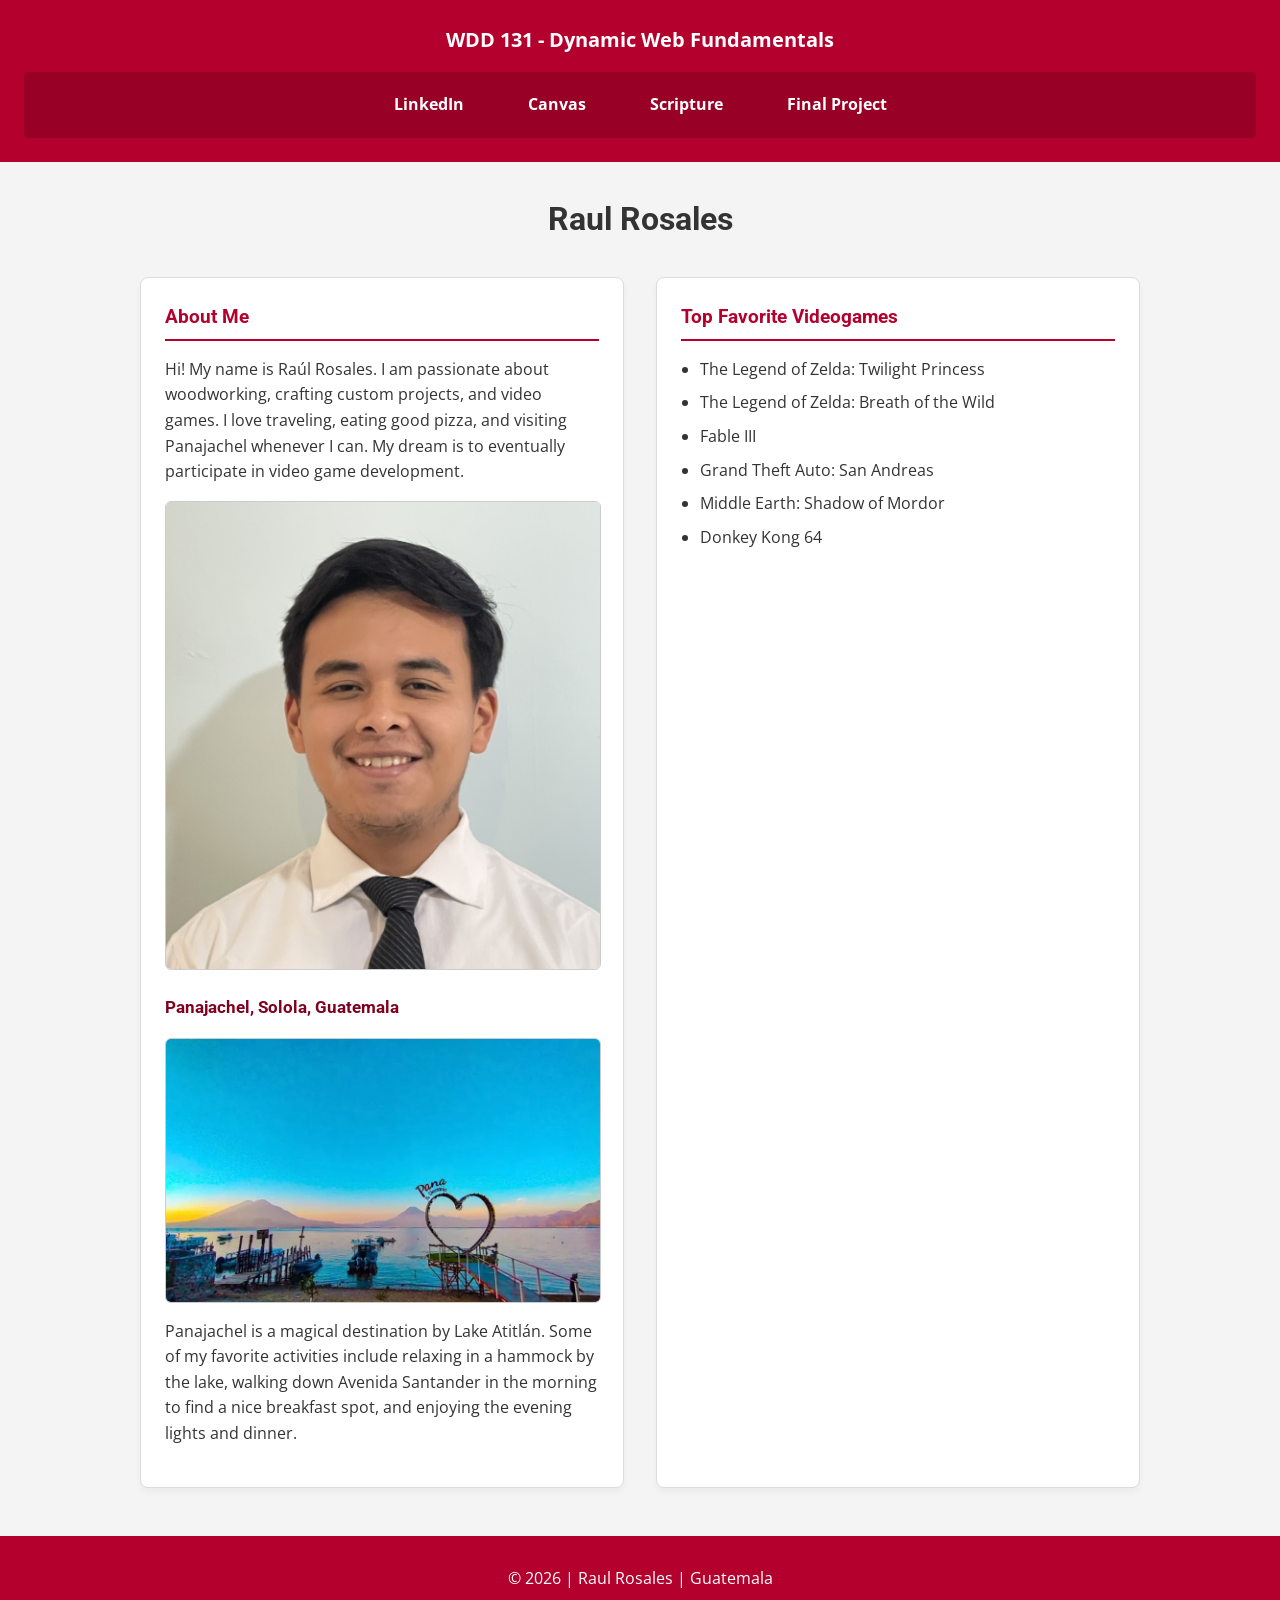
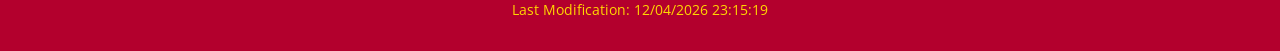
<file: index.html>
<!DOCTYPE html>
<html lang="en">

<head>
    <meta charset="UTF-8">
    <meta name="viewport" content="width=device-width, initial-scale=1.0">
    <title>WDD 131 - Dynamic Web Fundamentals - Raul Rosales</title>
    <meta name="description"
        content="WDD 131 – Dynamic Web Fundamentals - Raul Rosales - Home Page for the WDD 131 project course">
    <meta name="author" content="Raul Rosales">
    <link rel="preconnect" href="https://fonts.googleapis.com">
    <link rel="preconnect" href="https://fonts.gstatic.com" crossorigin>
    <link href="https://fonts.googleapis.com/css2?family=Open+Sans:wght@400;700&family=Roboto:wght@400;700&display=swap"
        rel="stylesheet">
    <link rel="stylesheet" href="styles/base.css">
    <script src="scripts/getdates.js" defer></script>
</head>

<body>
    <header>
        <span id="course-title">WDD 131 - Dynamic Web Fundamentals</span>
        <nav>
            <a href="https://www.linkedin.com/in/raul-rosales-guzman/">LinkedIn</a>
            <a href="https://byupw.instructure.com/">Canvas</a>
            <a href="https://www.churchofjesuschrist.org/study/scriptures/nt/rom/8?lang=spa&id=p18#p18">Scripture</a>
            <a href="index.html">Final Project</a>
        </nav>
    </header>

    <main>
        <h1>Raul Rosales</h1>
        <div class="grid-container">
            <section class="card">
                <h2>About Me</h2>
                <p>Hi! My name is Raúl Rosales. I am passionate about woodworking, crafting custom projects, and
                    video games. I love traveling, eating good pizza, and visiting Panajachel whenever I can. My dream
                    is to eventually
                    participate in video game development.</p>
                <img src="images/profile.jpg" alt="My picture">

                <h3>Panajachel, Solola, Guatemala</h3>
                <img src="images/panajachel.webp" alt="Panajachel">
                <p>Panajachel is a magical destination by Lake Atitlán. Some of my favorite activities include relaxing
                    in a hammock by the
                    lake, walking down Avenida Santander in the morning to find a nice breakfast spot, and enjoying the
                    evening lights and
                    dinner.</p>
            </section>
            <section class="card">
                <h2>Top Favorite Videogames</h2>
                <ul>
                    <li>The Legend of Zelda: Twilight Princess</li>
                    <li>The Legend of Zelda: Breath of the Wild</li>
                    <li>Fable III</li>
                    <li>Grand Theft Auto: San Andreas</li>
                    <li>Middle Earth: Shadow of Mordor</li>
                    <li>Donkey Kong 64</li>
                </ul>
            </section>
        </div>
    </main>

    <footer>
        <p>&copy; <span id="currentyear"></span> | Raul Rosales | Guatemala</p>
        <p id="lastModified"></p>
    </footer>
</body>

</html>
</file>
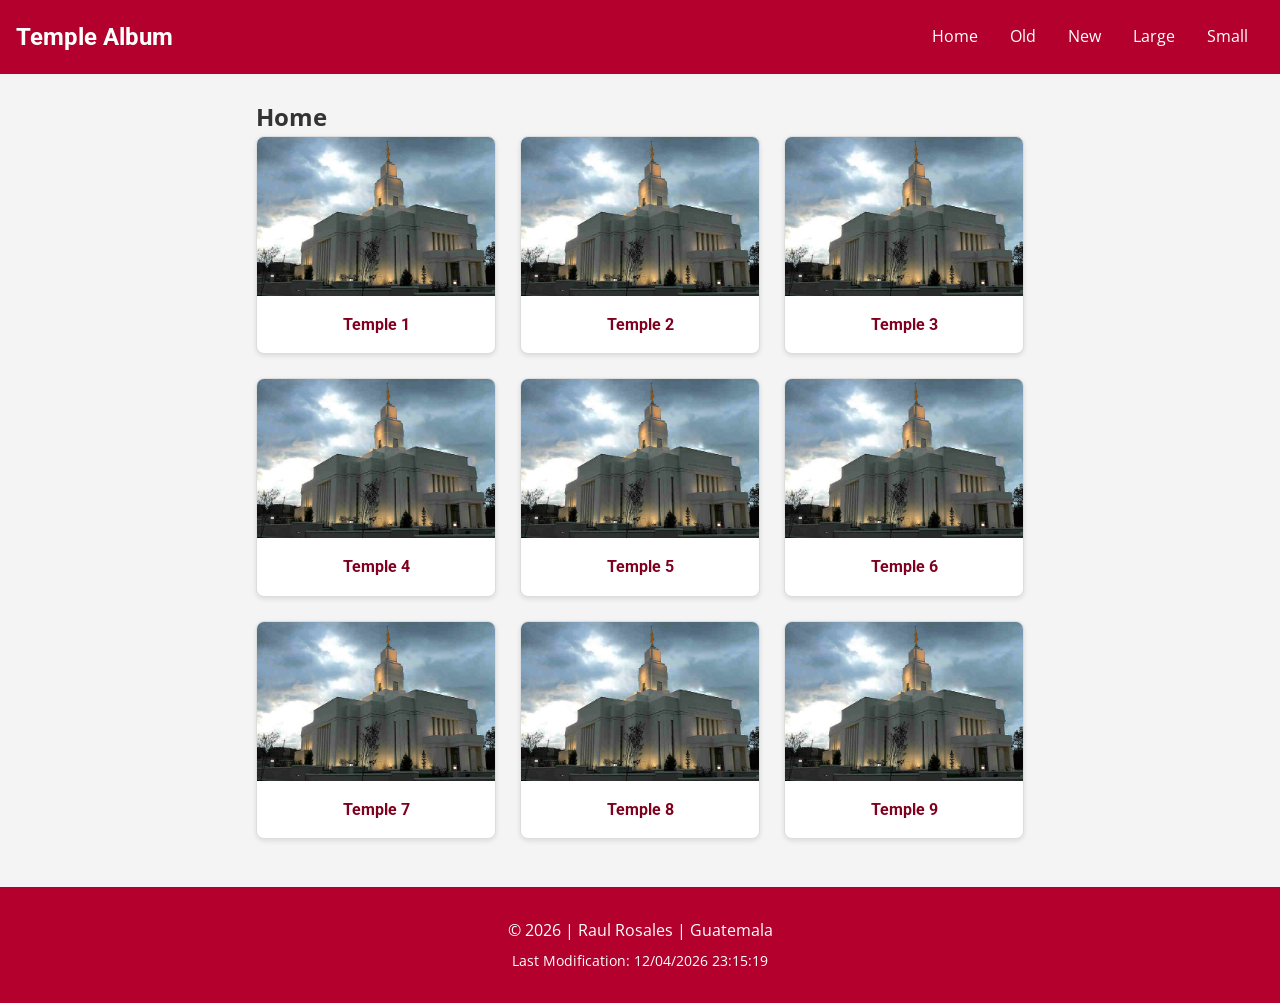
<file: temples.html>
<!DOCTYPE html>
<html lang="en">

<head>
    <meta charset="UTF-8">
    <meta name="viewport" content="width=device-width, initial-scale=1.0">
    <title>WDD 131 - Dynamic Web Fundamentals - Raul Rosales</title>
    <meta name="description"
        content="WDD 131 – Dynamic Web Fundamentals - Raul Rosales - Picture Album excersice">
    <meta name="author" content="Raul Rosales">
    <link rel="preconnect" href="https://fonts.googleapis.com">
    <link rel="preconnect" href="https://fonts.gstatic.com" crossorigin>
    <link href="https://fonts.googleapis.com/css2?family=Open+Sans:wght@400;700&family=Roboto:wght@400;700&display=swap"
        rel="stylesheet">
    <link rel="stylesheet" href="styles/temples.css">
    <link rel="stylesheet" href="styles/temples-large.css">
    <script src="scripts/temples.js" defer></script>
</head>

<body>
    <header>
        <h1>Temple Album</h1>
        <button id="menu" aria-label="Open Navigation Menu"></button>
        <nav>
            <ul class="navigation">
                <li><a href="#">Home</a></li>
                <li><a href="#">Old</a></li>
                <li><a href="#">New</a></li>
                <li><a href="#">Large</a></li>
                <li><a href="#">Small</a></li>
            </ul>
        </nav>
    </header>

    <main>
        <h2>Home</h2>
        <div class="album-grid">
            <figure>
                <img src="images/quetzaltenango_temple.jpg" alt="Temple 1" loading="lazy">
                <figcaption>Temple 1</figcaption>
            </figure>
            <figure>
                <img src="images/quetzaltenango_temple.jpg" alt="Temple 2" loading="lazy">
                <figcaption>Temple 2</figcaption>
            </figure>
            <figure>
                <img src="images/quetzaltenango_temple.jpg" alt="Temple 3" loading="lazy">
                <figcaption>Temple 3</figcaption>
            </figure>
            <figure>
                <img src="images/quetzaltenango_temple.jpg" alt="Temple 4" loading="lazy">
                <figcaption>Temple 4</figcaption>
            </figure>
            <figure>
                <img src="images/quetzaltenango_temple.jpg" alt="Temple 5" loading="lazy">
                <figcaption>Temple 5</figcaption>
            </figure>
            <figure>
                <img src="images/quetzaltenango_temple.jpg" alt="Temple 6" loading="lazy">
                <figcaption>Temple 6</figcaption>
            </figure>
            <figure>
                <img src="images/quetzaltenango_temple.jpg" alt="Temple 7" loading="lazy">
                <figcaption>Temple 7</figcaption>
            </figure>
            <figure>
                <img src="images/quetzaltenango_temple.jpg" alt="Temple 8" loading="lazy">
                <figcaption>Temple 8</figcaption>
            </figure>
            <figure>
                <img src="images/quetzaltenango_temple.jpg" alt="Temple 9" loading="lazy">
                <figcaption>Temple 9</figcaption>
            </figure>
        </div>
    </main>

    <footer>
        <p>&copy; <span id="currentyear"></span> | Raul Rosales | Guatemala</p>
        <p id="lastModified"></p>
    </footer>
</body>

</html>
</file>
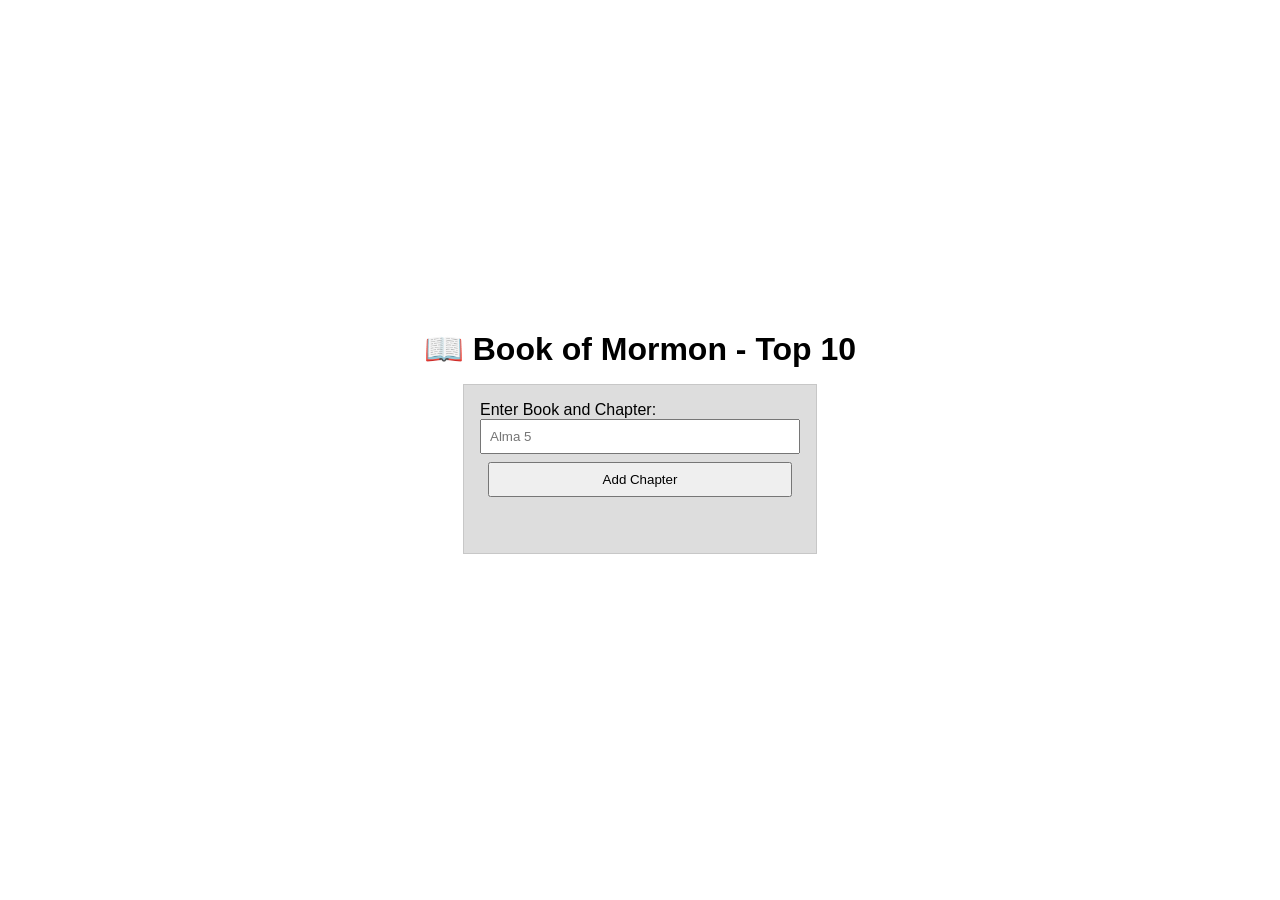
<file: week02/bom.html>
<!DOCTYPE html>
<html lang="en">
<head>
    <meta charset="UTF-8">
    <meta name="viewport" content="width=device-width, initial-scale=1.0">
    <title>BOM Activity</title>
    <link rel="stylesheet" href="styles/bom.css">
    <script src="scripts/bom.js" defer></script>
</head>
<body>
    <h1>📖 Book of Mormon - Top 10</h1>
    <main>
        <label for="favchap">Enter Book and Chapter: </label>
        <input type="text" id="favchap" placeholder="Alma 5">
        <button type="submit">Add Chapter</button>
        <ul id="list"></ul>
    </main>
</body>
</html>
</file>
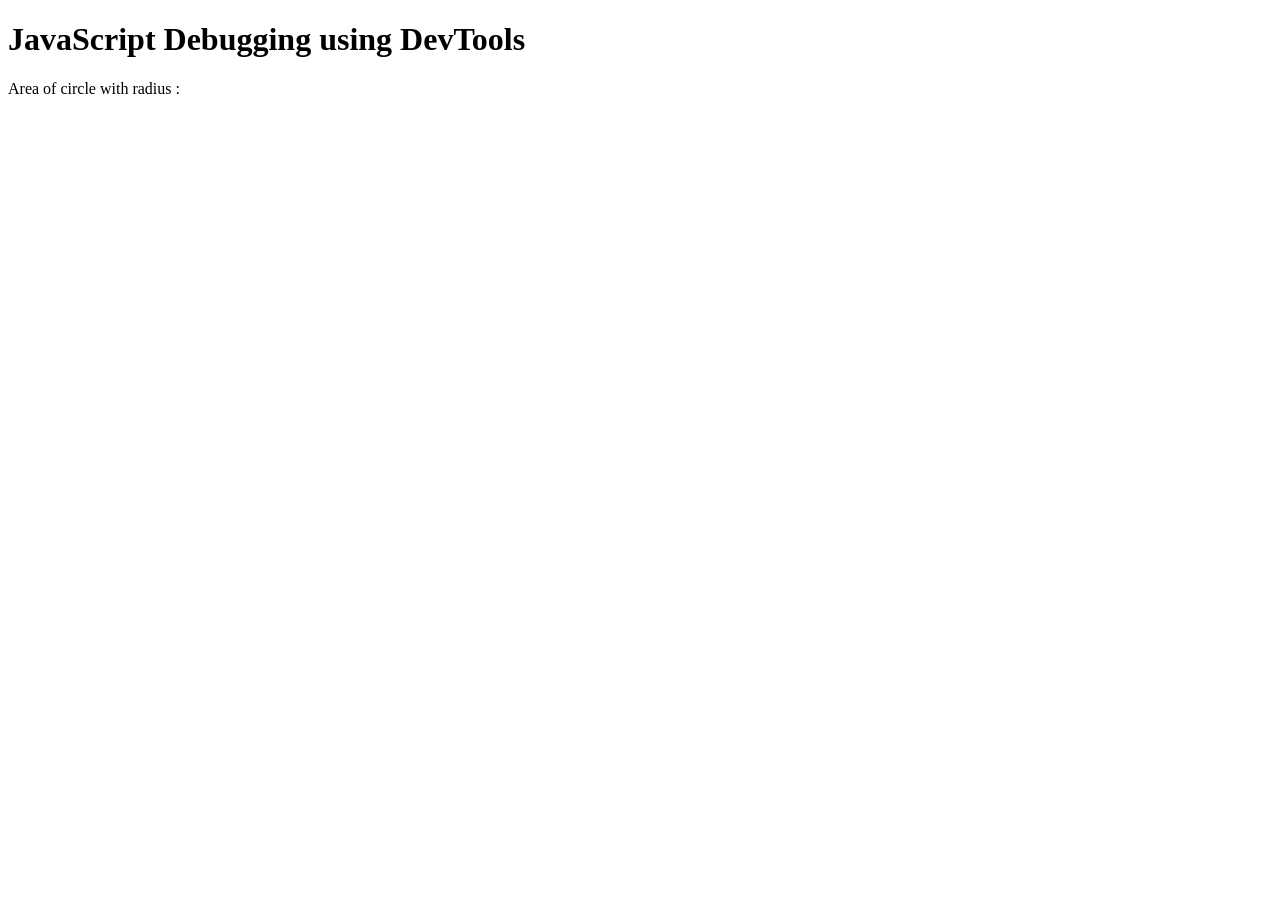
<file: week02/debugging.html>
<!DOCTYPE html>
<html lang="en">
<head>
    <meta charset="UTF-8">
    <meta name="viewport" content="width=device-width, initial-scale=1.0">
    <title>Document</title>
    <script src="scripts/debugging.js" defer></script>
</head>

<body>
    <h1>JavaScript Debugging using DevTools</h1>
    <p>Area of circle with radius <span id="radius"></span>: <span id="area"></span></p>
</body>

</html>
</file>
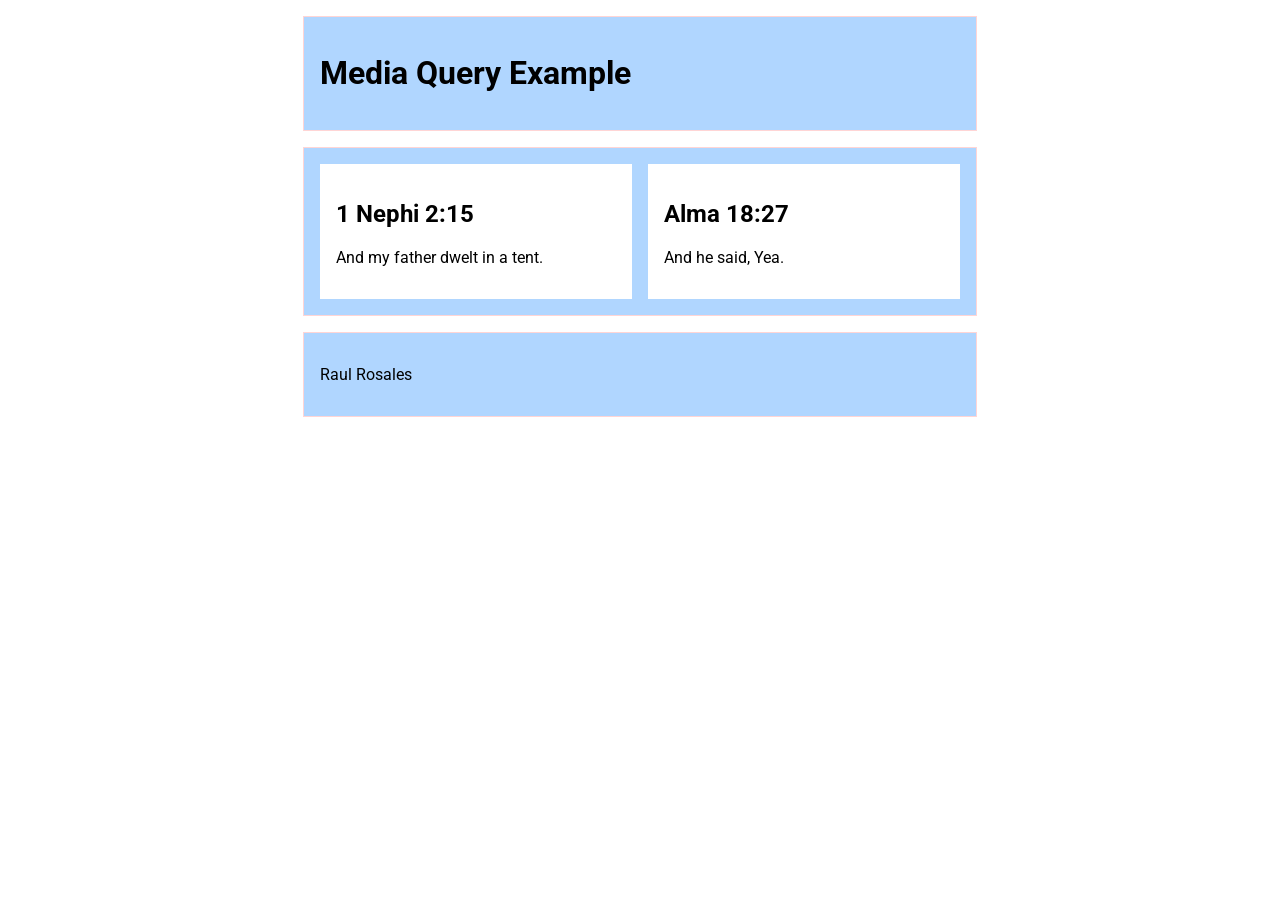
<file: week02/media-query.html>
<!DOCTYPE html>
<html lang="en">

<head>
    <meta charset="UTF-8">
    <meta name="viewport" content="width=device-width, initial-scale=1.0">
    <title>WDD 131 - Media Query Example</title>
    <meta name="description" content="Media query learning activity example page.">
    <meta name="author" content="Raul Rosales">
    <link rel="preconnect" href="https://fonts.googleapis.com">
    <link rel="preconnect" href="https://fonts.gstatic.com" crossorigin>
    <link href="https://fonts.googleapis.com/css2?family=Roboto&display=swap" rel="stylesheet">
    <link rel="stylesheet" href="styles/media-query.css">
    <link rel="stylesheet" href="styles/media-query-large.css">
</head>

<body>
<header>
    <h1>Media Query Example</h1>
</header>

<main>
    <section>
        <h2>1 Nephi 2:15</h2>
        <p>And my father dwelt in a tent.</p>
    </section>
    <section>
        <h2>Alma 18:27</h2>
        <p>And he said, Yea.</p>
    </section>
</main>

<footer>
    <p>Raul Rosales</p>
</footer>
</body>

</html>
</file>
<file: styles/base.css>
:root {
    --heading-font: 'Roboto', sans-serif;
    --body-font: 'Open Sans', sans-serif;
    --primary-color: #b3002d;
    --secondary-color: #800020;
    --text-color: #333333;
    --background-color: #f4f4f4;
    --white-color: #ffffff;
    --hover-gold: #ffd700;
}

body {
    margin: 0;
    font-family: var(--body-font);
    background-color: var(--background-color);
    color: var(--text-color);
    line-height: 1.6;
}

h1, h2, h3, h4, h5, h6 {
    font-family: var(--heading-font);
}

header {
    background-color: var(--primary-color);
    color: var(--white-color);
    padding: 1.5rem;
    text-align: center;
}

#course-title {
    display: block;
    font-size: 1.25rem;
    font-weight: bold;
    margin-bottom: 1rem;
}

nav {
    display: flex;
    justify-content: center;
    gap: 2rem;
    background-color: rgba(0, 0, 0, 0.15);
    padding: 0.75rem;
    border-radius: 4px;
}

nav a {
    color: var(--white-color);
    text-decoration: none;
    font-weight: bold;
    padding: 0.5rem 1rem;
    border-radius: 4px;
    transition: color 0.2s ease, var(--background-color) 0.2s ease;
}

nav a:hover {
    color: var(--hover-gold);
    background-color: rgb(255, 255, 255, 0.1);
}

main {
    max-width: 1000px;
    margin: 2rem auto;
    padding: 0 1rem;
}

main h1 {
    text-align: center;
    font-size: 2rem;
    margin-bottom: 2rem;
    color: var(--text-color);
}

.grid-container {
    display: grid;
    grid-template-columns: 1fr 1fr;
    gap: 2rem;
}

.card {
    background-color: var(--white-color);
    border: 1px solid #dcdcdc;
    border-radius: 8px;
    padding: 1.5rem;
    box-shadow: 0 4px 6px rgba(0, 0, 0, 0.04);
}

.card h2 {
    color: var(--primary-color);
    font-size: 1.2rem;
    margin-top: 0;
    border-bottom: 2px solid var(--primary-color);
    padding-bottom: 0.4rem;
}

.card h3 {
    color: var(--secondary-color);
    font-size: 1.05rem;
    margin-top: 1.5rem;
}

.card img {
    width: 100%;
    height: auto;
    border-radius: 6px;
    border: 1px solid #ccc;
    margin: 0.75rem 0;
    display: block;
    object-fit: cover;
}

ul {
    padding-left: 1.2rem;
    margin: 0.5rem 0;
}

li {
    margin-bottom: 0.5rem;
}

footer {
    background-color: var(--primary-color);
    color: var(--white-color);
    text-align: center;
    padding: 1.5rem;
    margin-top: 3rem;
}

footer p {
    margin: 0.4rem 0;
}

#lastModified {
    color: var(--hover-gold);
    font-size: 0.9rem;
}
</file>
<file: styles/temples.css>
:root {
    --heading-font: 'Roboto', sans-serif;
    --body-font: 'Open Sans', sans-serif;
    --primary-color: #b3002d;
    --secondary-color: #800020;
    --text-color: #333333;
    --background-color: #f4f4f4;
    --white-color: #ffffff;
    --hover-gold: #ffd700;
}

* {
    box-sizing: border-box;
    margin: 0;
    padding: 0;
}

body {
    font-family: var(--body-font);
    color: var(--text-color);
    background-color: var(--background-color);
    line-height: 1.6;
}

header {
    background-color: var(--primary-color);
    color: var(--white-color);
    display: flex;
    justify-content: space-between;
    align-items: center;
    padding: 1rem;
    position: relative;
}

header h1 {
    font-family: var(--heading-font);
    font-size: 1.5rem;
}

#menu {
    font-size: 1.5rem;
    background: none;
    border: none;
    color: var(--white-color);
    cursor: pointer;
    padding: 0.5rem;
}

#menu::before {
    content: "☰";
}

#menu.open::before {
    content: "X";
}

nav {
    background-color: var(--secondary-color);
    position: absolute;
    top: 100%;
    left: 0;
    width: 100%;
    display: none;
    flex-direction: column;
}

nav.open {
    display: flex;
}

.navigation {
    list-style: none;
    display: flex;
    flex-direction: column;
}

.navigation li a {
    display: block;
    color: var(--white-color);
    text-decoration: none;
    padding: 1rem;
    text-align: center;
    transition: background 0.3s ease;
}

.navigation li a:hover, .navigation li a:focus {
    background-color: rgba(255, 255, 255, 0.2);
    color: var(--hover-gold);
}

main {
    max-width: 800px;
    margin: 1.5rem auto;
    padding: 0 1rem;
}

main h1 {
    font-family: var(--heading-font);
    text-align: center;
    margin-bottom: 1.5rem;
    color: var(--secondary-color);
}

.album-grid {
    display: grid;
    grid-template-columns: 1fr;
    gap: 1.5rem;
}

figure {
    background-color: var(--white-color);
    border: 1px solid #ddd;
    border-radius: 8px;
    overflow: hidden;
    box-shadow: 0 2px 5px rgba(0, 0, 0, 0.1);
    text-align: center;
}

figure img {
    width: 100%;
    height: auto;
    display: block;
}

figcaption {
    padding: 1rem;
    font-weight: 700;
    font-family: var(--heading-font);
    color: var(--secondary-color);
}

footer {
    background-color: var(--primary-color);
    color: var(--white-color);
    text-align: center;
    padding: 1.5rem;
    margin-top: 3rem;
}

footer p {
    margin: 0.4rem 0;
}

#lastModified {
    color: var(--white-color);
    font-size: 0.9rem;
}
</file>
<file: styles/temples-large.css>
@media screen and (min-width: 550px) {
    #menu {
        display: none;
    }

    nav {
        position: static;
        background-color: transparent;
        display: flex;
        width: auto;
    }

    .navigation {
        flex-direction: row;
    }

    .navigation li a {
        padding: 0.5rem 1rem;
    }

    .album-grid {
        grid-template-columns: repeat(3, 1fr);
    }
}
</file>
<file: week02/styles/bom.css>
* {
    margin: 0;
    padding: 0;
}

body {
    height: 100vh;
    display: flex;
    flex-direction: column;
    align-items: center;
    justify-content: center;
    font-family: Acme, Arial, sans-serif;
}

h1 {
    font-size: 1.5rem;
}

main {
    margin: 1rem auto;
    border: 1px solid rgb(0 0 0 / 0.1);
    padding: 1rem;
    background-color: #ddd;
    display: flex;
    flex-direction: column;
}

input,
button {
    padding: 0.5rem;
}

button {
    margin: 0.5rem;
}

.delete {
    width: fit-content;
}

.input {
    display: flex;
    gap: 1rem;
}

.list {
    padding: 0.5rem;
}

ul {
    margin: 1rem;
    list-style: none;
}

li {
    display: flex;
    align-items: center;
    justify-content: space-between;
}

@media only screen and (min-width: 32.5em) {
    h1 {
        font-size: 2rem;
    }

    main {
        width: 320px;
    }
}
</file>
<file: week02/styles/media-query.css>
body {
    font-family: 'Roboto', sans-serif;
}

header, main, footer {
    max-width: 640px;
    margin: 1rem auto;
    border: 1px solid #ffd5d5;
    padding: 1rem;
    background-color: #b0d6ff;
}

main {
    display: grid;
    grid-template-columns: 1fr;
    gap: 1rem;
}

section {
    padding: 1rem;
    background-color: white;
}
</file>
<file: week02/styles/media-query-large.css>
@media screen and (min-width: 500px) {
    main {
            display: grid;
            grid-template-columns: 1fr 1fr;
            gap: 1rem;
        }
}
</file>
